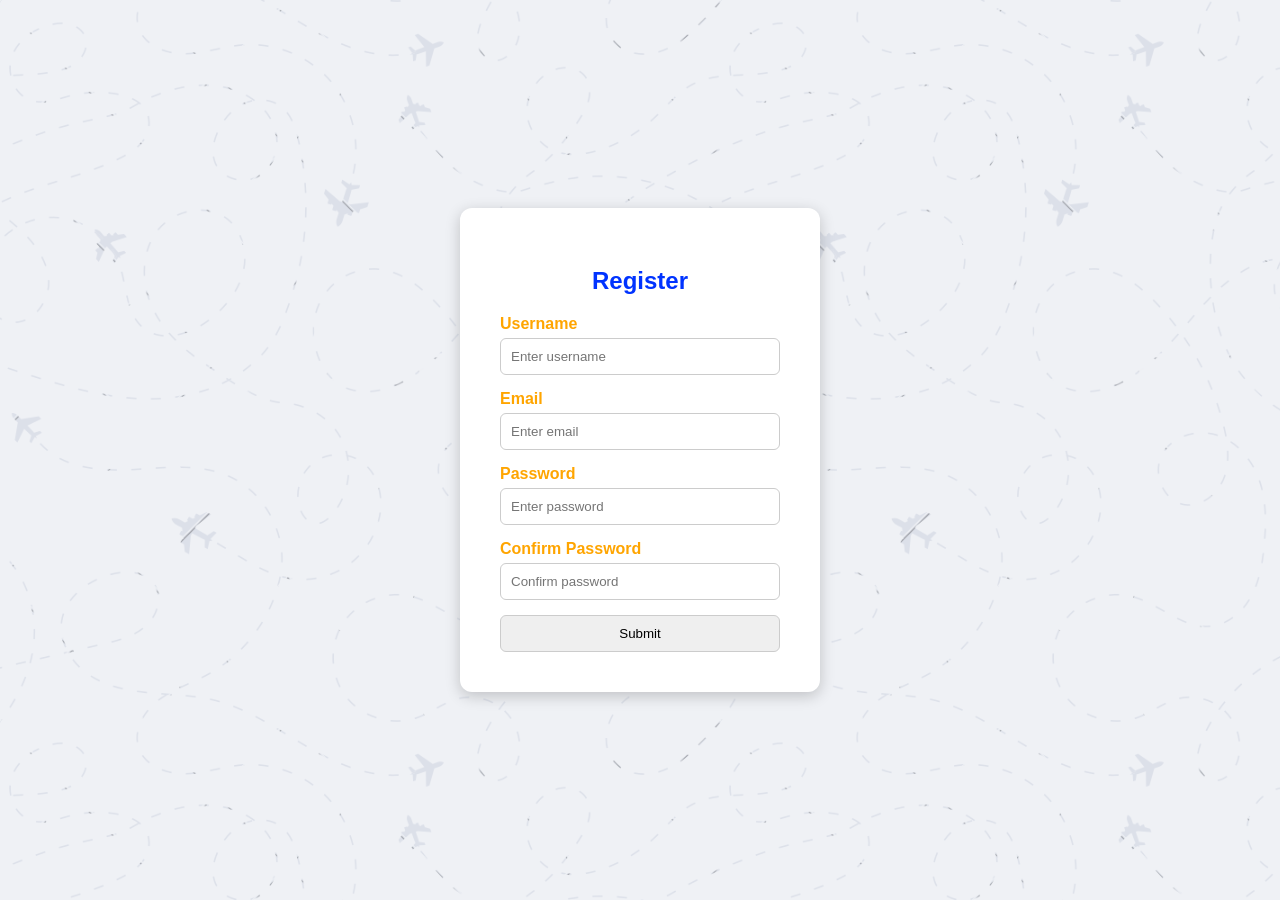
<file: reg.html>
<!DOCTYPE html>
<html lang="en">
<head>
  <meta charset="UTF-8">
  <meta name="viewport" content="width=device-width, initial-scale=1.0">
  <link rel="stylesheet" href="assets/css/reg.css">
  <link rel="shortcut icon" href="hance-images/logo.png" type="image/x-icon">
  <title>Registration Form</title>

</head>
<body>

  <div class="container" id="submitted">
    
    <!-- Registration Form -->
    <div class="form-box">
      <h2>Register</h2>
      <form action="success.html" method="get">
        <div class="form-group">
          <label for="username">Username</label>
          <input type="text" id="username" name="username" placeholder="Enter username" required>
        </div>

        <div class="form-group">
          <label for="email">Email</label>
          <input type="email" id="email" name="email" placeholder="Enter email" required>
        </div>

        <div class="form-group">
          <label for="password">Password</label>
          <input type="password" id="password" name="password" placeholder="Enter password" required>
        </div>

        <div class="form-group">
          <label for="confirm">Confirm Password</label>
          <input type="password" id="confirm" name="confirm" placeholder="Confirm password" required>
        </div>

        <input type="submit" value="Submit">

      </form>
    </div>
  </div>

</body>
</html>
</file>
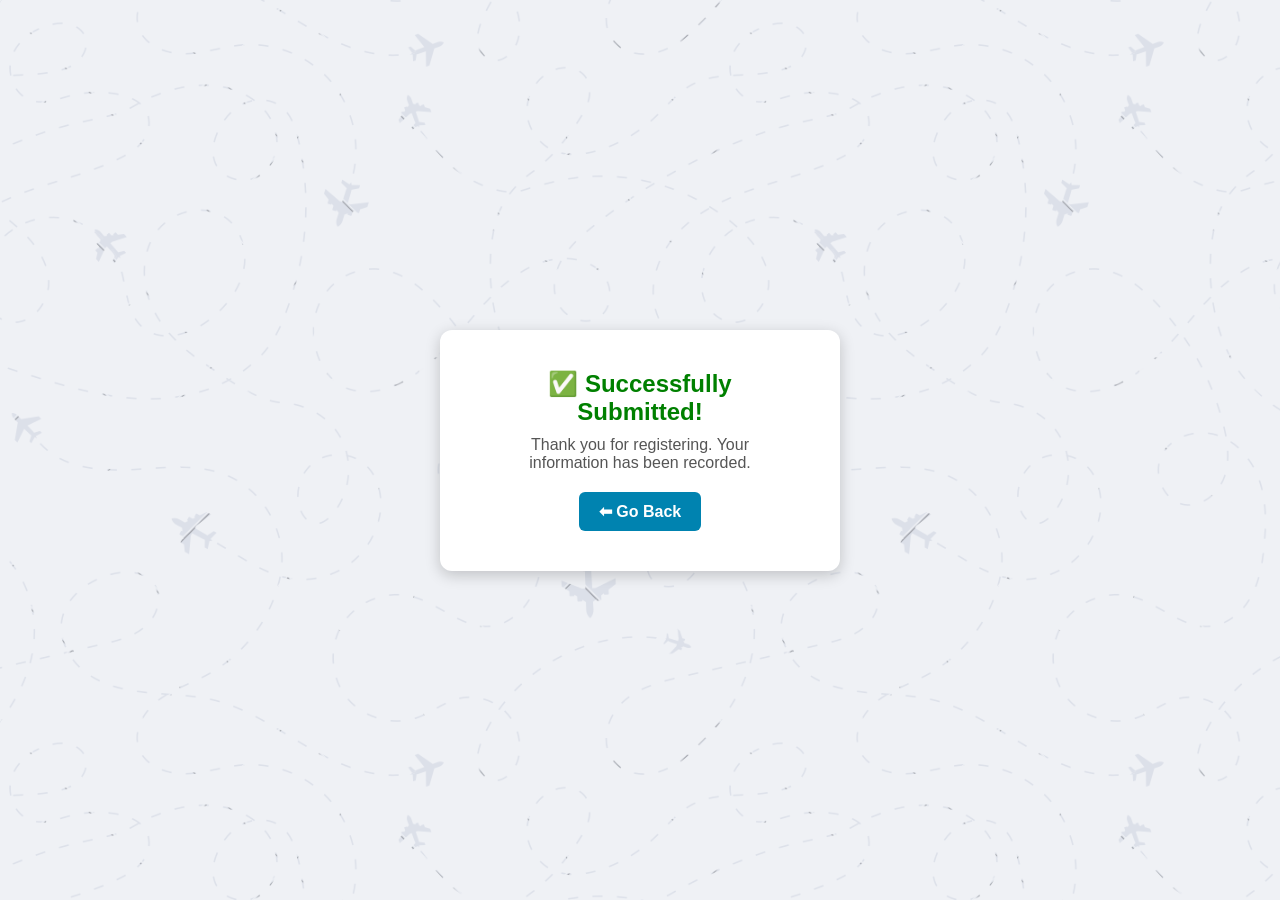
<file: success.html>
<!DOCTYPE html>
<html lang="en">
<head>
    <meta charset="UTF-8">
    <meta name="viewport" content="width=device-width, initial-scale=1.0">
    <link rel="stylesheet" href="assets/css/success.css">
    <link rel="shortcut icon" href="hance-images/logo.png" type="image/x-icon">
    <title>Document</title>
</head>
<body>
    <!-- Success Message -->
    <div class="success-box">
      <h2>✅ Successfully Submitted!</h2>
      <p>Thank you for registering. Your information has been recorded.</p>
      <a href="index.html">⬅ Go Back</a>
    </div>

</body>
</html>
</file>
<file: assets/css/reg.css>
* {
      box-sizing: border-box;
      font-family: Arial, sans-serif;
    }

    body {
      background-image: url(../images/feature.png);
      height: 100vh;
      margin: 0;
      display: flex;
      justify-content: center;
      align-items: center;
    }

    .container {
      background: #fff;
      padding: 40px;
      border-radius: 12px;
      box-shadow: 0 4px 15px rgba(0, 0, 0, 0.2);
      width: 360px;
      text-align: center;
    }

    h2 {
      margin-bottom: 20px;
      color: #0033ff;
    }

    .form-group {
      text-align: left;
      margin-bottom: 15px;
    }

    label {
      display: block;
      margin-bottom: 5px;
      color: orange;
      font-weight: bold;
    }

    input {
      width: 100%;
      padding: 10px;
      border: 1px solid #ccc;
      border-radius: 6px;
      transition: border-color 0.3s;
    }

    input:focus {
      border-color: #0083b0;
      outline: none;
    }

    input [type=submit] {
      width: 100%;
      padding: 10px;
      background-color: #000000;
      color: rgb(255, 247, 247);
      font-size: 16px;
      border: none;
      border-radius: 6px;
      cursor: pointer;
      transition: background 0.3s;
      margin-top: 10px;
    }

    input [type=submit]:hover {
      background-color: #00b4db;
    }

    /* SUCCESS MESSAGE PAGE */
    .success-box {
      display: none;
      text-align: center;
    }

    .success-box h2 {
      color: #008000;
      margin-bottom: 10px;
    }

    .success-box p {
      color: #333;
    }

    /* CSS trick for showing success page */
    #submitted:target .form-box {
      display: none;
    }

    #submitted:target .success-box {
      display: block;
    }
</file>
<file: assets/css/success.css>
/* Reset default browser styles */
* {
  box-sizing: border-box;
  margin: 0;
  padding: 0;
  font-family: Arial, Helvetica, sans-serif;
}

/* Background styling */
body {
  height: 100vh;
  display: flex;
  justify-content: center;
  align-items: center;
  background-image: url(../images/feature.png);
  color: #333;
}

/* Success box container */
.success-box {
  background-color: #fff;
  padding: 40px 50px;
  border-radius: 12px;
  box-shadow: 0 4px 15px rgba(0, 0, 0, 0.2);
  text-align: center;
  max-width: 400px;
  width: 90%;
  animation: fadeIn 0.6s ease-in-out;
}

/* Success icon and heading */
.success-box h2 {
  color: #008000;
  margin-bottom: 10px;
  font-size: 24px;
}

/* Message paragraph */
.success-box p {
  color: #555;
  font-size: 16px;
  margin-bottom: 20px;
}

/* “Go Back” link button style */
.success-box a {
  display: inline-block;
  background-color: #0083b0;
  color: #fff;
  padding: 10px 20px;
  border-radius: 6px;
  text-decoration: none;
  font-weight: bold;
  transition: background 0.3s;
}

.success-box a:hover {
  background-color: #00b4db;
}

/* Fade-in animation */
@keyframes fadeIn {
  from {
    opacity: 0;
    transform: translateY(20px);
  }
  to {
    opacity: 1;
    transform: translateY(0);
  }
}
</file>
